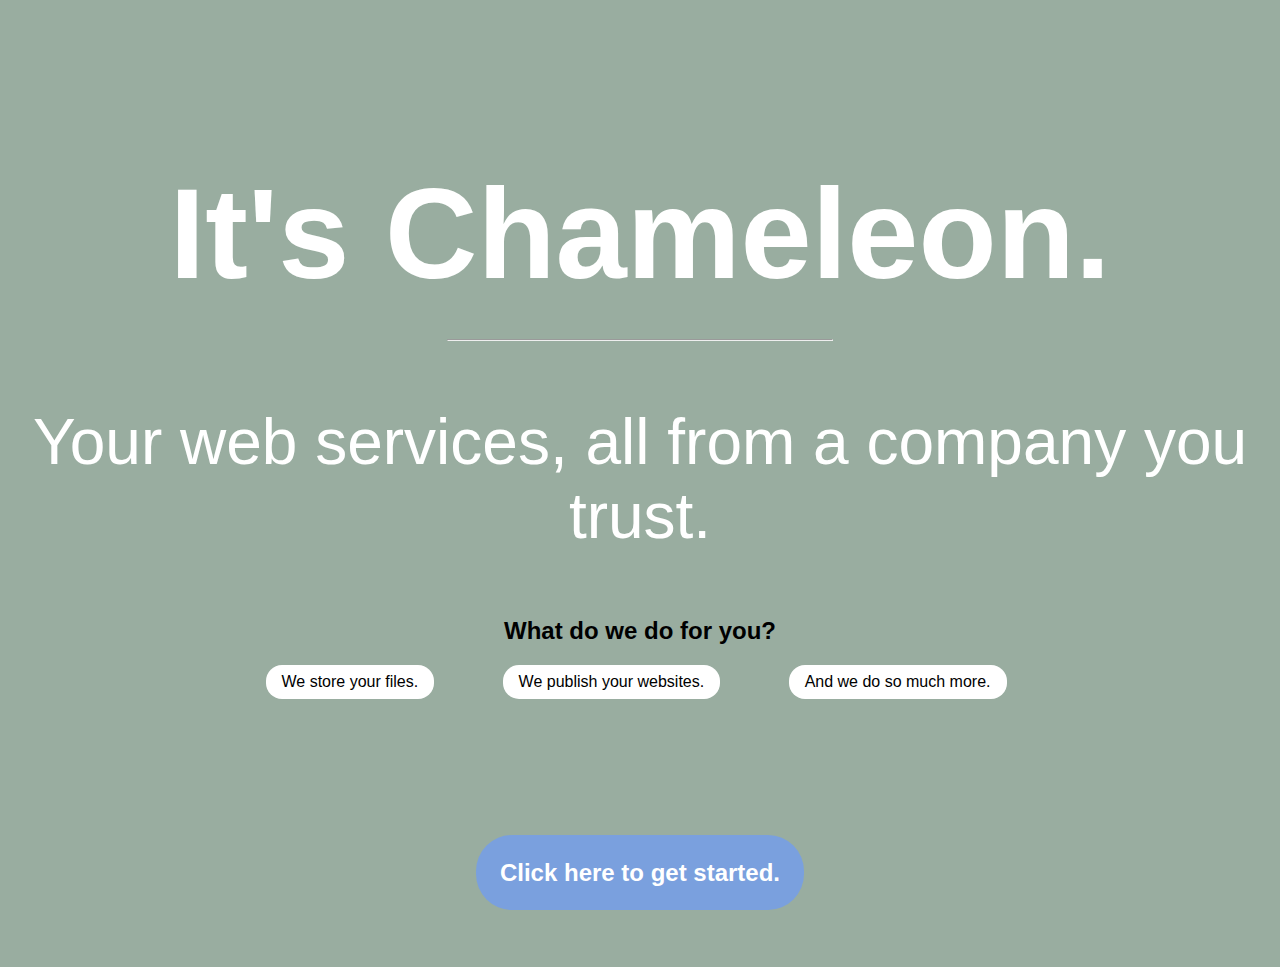
<file: index.html>
<!DOCTYPE html>

<html>

  <head>
    <title> Chameleon - A Word of the Day Co. Service </title>
    <link href="css/styles.css" type="text/css" rel="stylesheet" />
	<link href="images/icon.ico" rel="shortcut icon" />
    <meta charset="UTF-8" />
  </head>
  
  <body>
    
    <header>
      <h1 class="m-two"> It's Chameleon. </h1>
	  <hr class="m-two" />
      <p class="m-one"> Your web services, all from a company you trust. </p>
    </header>
    
    <section>
      <h2 class="zero"> What do we do for you? </h2>
      <ul>
        <li class="one" > We store your files. </li>
        <li class="two" > We publish your websites. </li>
        <li class="three" > And we do so much more. </li>
      </ul>
    </section>
	
	<section class="button four">
	  <a href="start"> Click here to get started. </a>
	</section>
    
  </body>
  
</html>
</file>
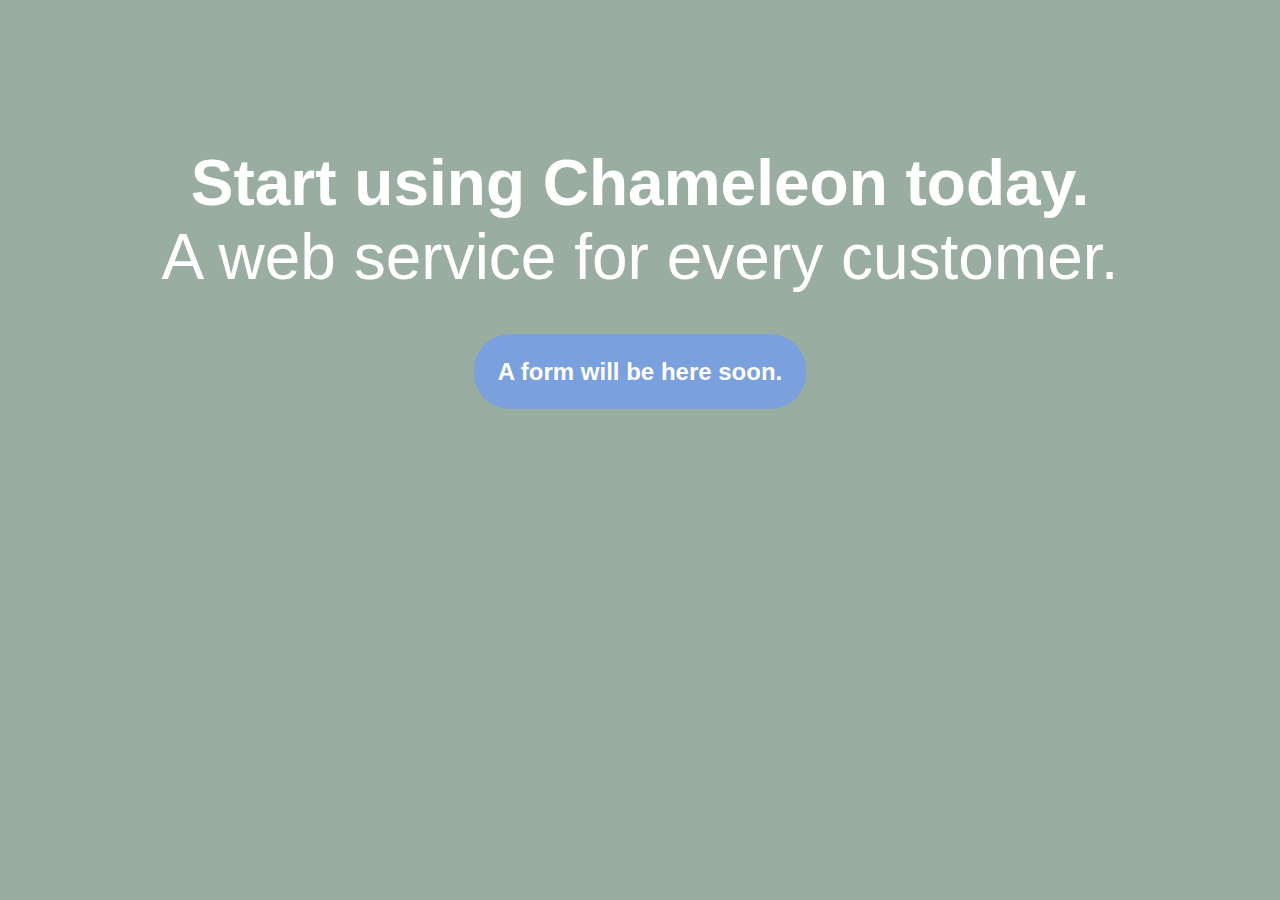
<file: start/index.html>
<!DOCTYPE html>

<html>

  <head>
    <title> Start Here | Chameleon - A Word of the Day Co. Service </title>
    <link href="../css/styles.css" type="text/css" rel="stylesheet" />
	<link href="../images/icon.ico" rel="shortcut icon" />
    <meta charset="UTF-8" />
  </head>
  
  <body>
    
    <header>
		<br />
		<p class="m-two"> <b>Start using Chameleon today.</b> <br />
		<span class="m-one">A web service for every customer.</span> </p>
	</header>
	
	<section class="zero">
	  <a> A form will be here soon. </a>
	</section>
    
  </body>
  
</html>
</file>
<file: css/styles.css>
body {
  font-family: Verdana, sans-serif;
  background-color: #99ADA0;
  }
  
header {
	text-align: center;
	font-size: 400%;
	color: white;
}
header h1 {
	margin: 1.25em auto 0;
}
header hr {
	color: white;
	width: 6em;
}
.m-two {
	-webkit-animation: anim1 1s ease-in 1s;
	animation: anim1 1s ease-in 1s;
	animation-fill-mode: both;
}
.m-one {
	-webkit-animation: anim1 1s ease-in 2s;
	animation: anim1 1s ease-in 2s;
	animation-fill-mode: both;
}

section {
	min-width: 80%;
	margin: 0 auto;
	text-align: center;
}
.zero {
	-webkit-animation: anim1 1s ease-in 3.5s;
	animation: anim1 1s ease-in 3.5s;
	animation-fill-mode: both;
}
section li {
	list-style: none;
	display: inline-block;
	margin: 0 2em 1em;
	padding: 0.5em 1em;
	border-radius: 1em;
	background-color: white;
	position: relative;
	left: -1.5em;
}
.one {
	-webkit-animation: anim1 1s ease-in 4.5s;
	animation: anim1 1s ease-in 4.5s;
	animation-fill-mode: both;
}
.two {
	-webkit-animation: anim1 1s ease-in 5.5s;
	animation: anim1 1s ease-in 5.5s;
	animation-fill-mode: both;
}
.three {
	-webkit-animation: anim1 1s ease-in 6.5s;
	animation: anim1 1s ease-in 6.5s;
	animation-fill-mode: both;
}

section.button { margin: 9em auto 5em }
section a {
	color: white;
	background-color: #7AA0DE;
	font-weight: bold;
	text-decoration: none;
	font-size: 150%;
	padding: 1em;
	border-radius: 1.5em;
	clear: both;
}
.four {
	-webkit-animation: anim1 1s ease-in 8.5s;
	animation: anim1 1s ease-in 8.5s;
	animation-fill-mode: both;
}
section a:hover {
	background-color: #BACBE8;
	border: 3px solid #7AA0DE;
	color: #3167BD;
}

@-webkit-keyframes anim1 {
	from { opacity: 0% }
	to   { opacity: 100% }
}

@keyframes anim1 {
	from { opacity: 0% }
	to   { opacity: 100% }
}
</file>
